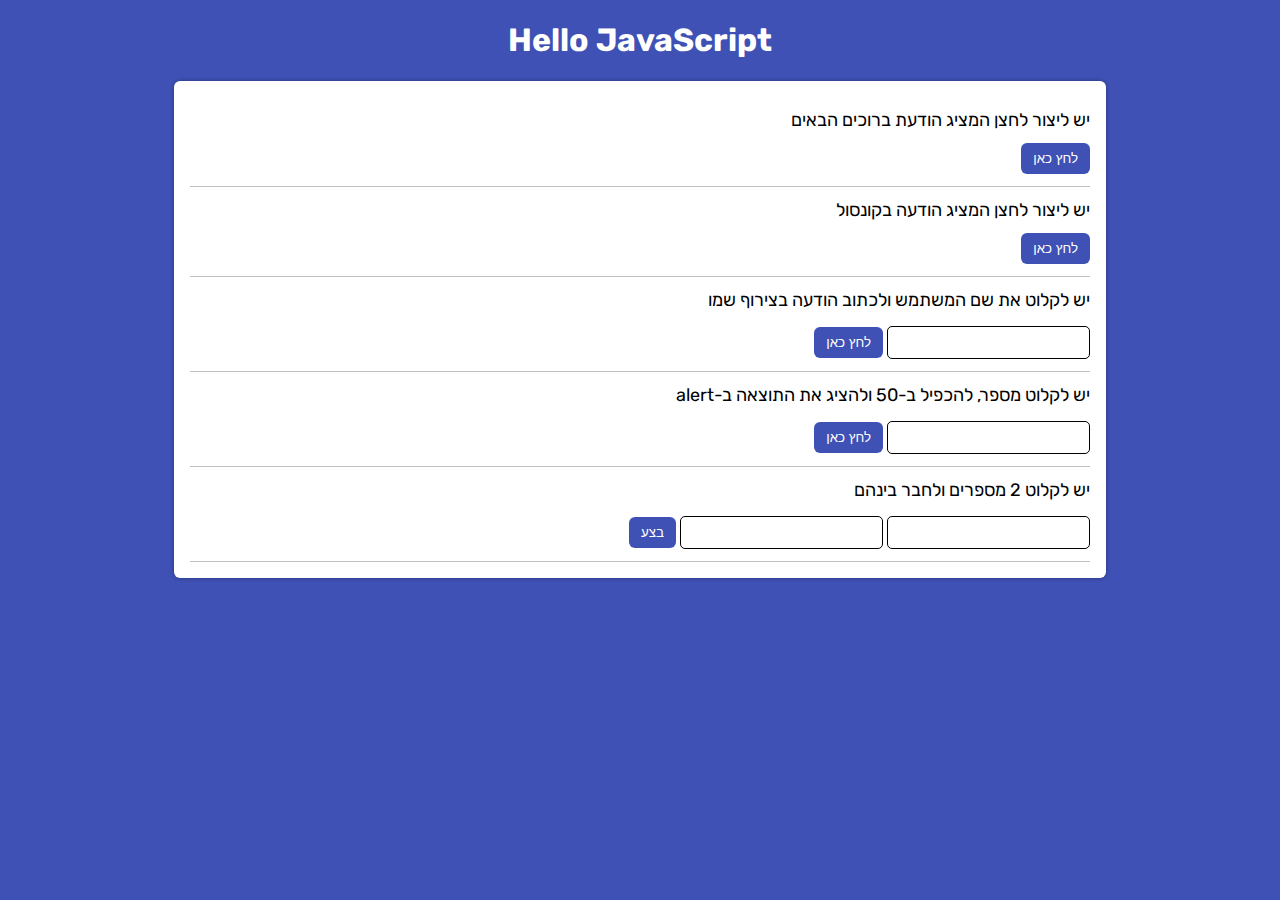
<file: lesson5/index.html>
<!DOCTYPE html>
<html>
    <head>
        <meta charset="UTF-8">
        <meta name="viewport" content="width=device-width, initial-scale=1.0">
        <link rel="stylesheet" href="style.css">
        <script src="script.js"></script>
        <title>Hello JavaScript</title>
    </head>
    <body>
        <h1>Hello JavaScript</h1>

        <div class="frame">

            <div class="task">
                <h2>יש ליצור לחצן המציג הודעת ברוכים הבאים</h2>
                <button onclick="welcome()">לחץ כאן</button>
            </div>

            <div class="task">
                <h2>יש ליצור לחצן המציג הודעה בקונסול</h2>
                <button onclick="welcome2()">לחץ כאן</button>
            </div>

            <div class="task">
                <h2>יש לקלוט את שם המשתמש ולכתוב הודעה בצירוף שמו</h2>
                <input type="text" id="userName">
                <button onclick="welcomeMessage()">לחץ כאן</button>
            </div>

            <div class="task">
                <h2>יש לקלוט מספר, להכפיל ב-50 ולהציג את התוצאה ב-alert</h2>
                <input type="number" id="num1">
                <button onclick="multi50()">לחץ כאן</button>
            </div>

            <div class="task">
                <h2>יש לקלוט 2 מספרים ולחבר בינהם</h2>
                <input type="number" id="num2">
                <input type="number" id="num3">
                <button onclick="plus()">בצע</button>
            </div>
        </div>
    </body>
</html>
</file>
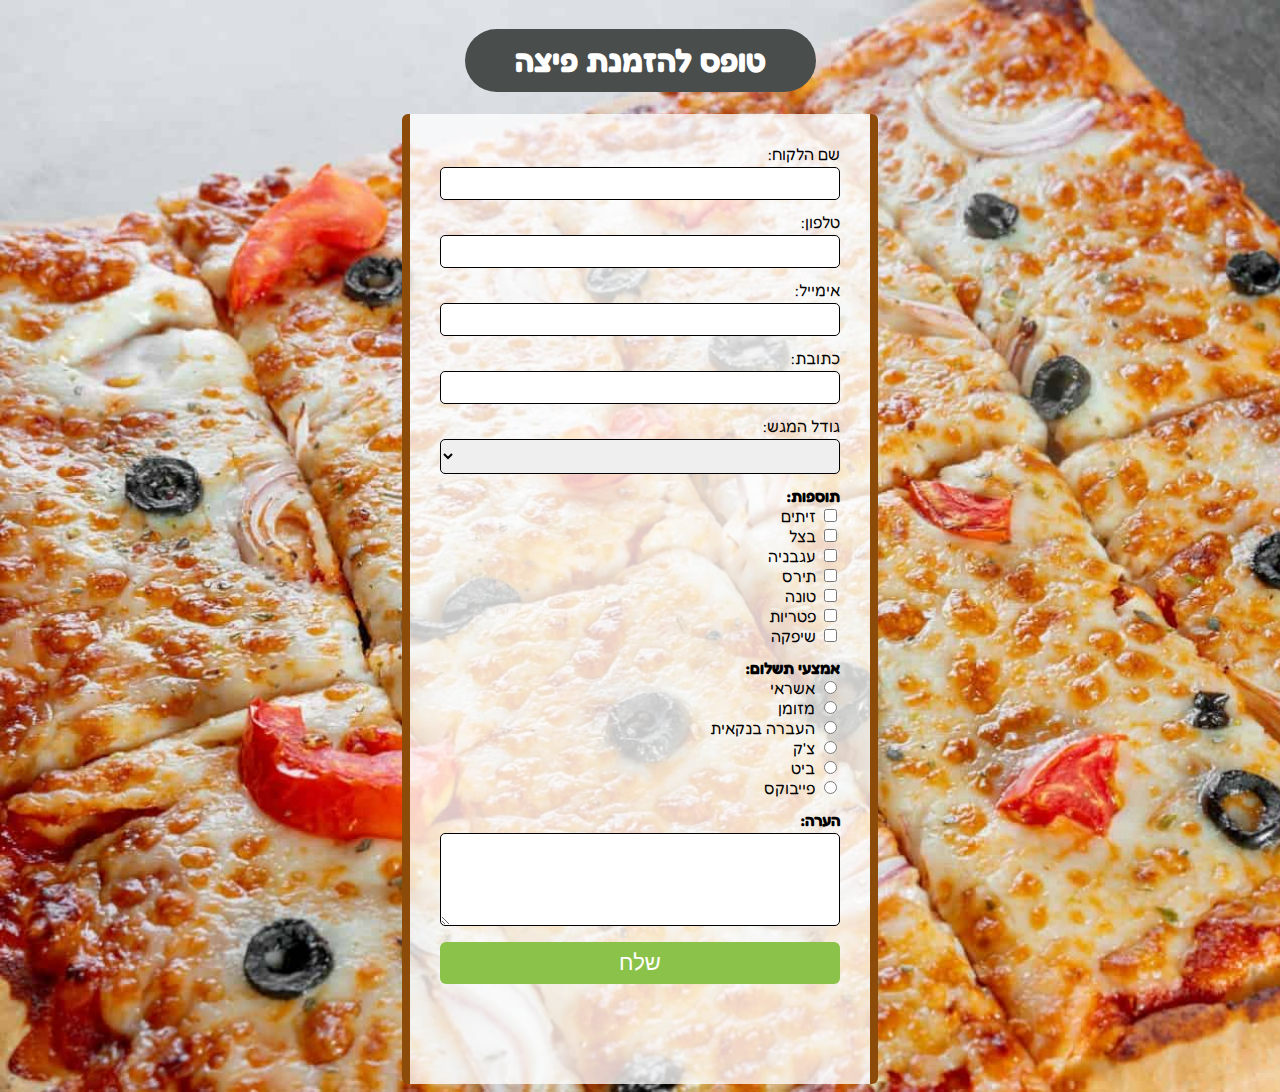
<file: lesson2/form/index.html>
<!DOCTYPE html>
<html>
    <head>
        <title>טופס</title>
        <meta charset="utf-8">
        <link rel="stylesheet" href="style.css">
    </head>

    <body>
        <h1>טופס להזמנת פיצה</h1>

        <div class="frame">
            <form action="data.html">
                <div class="field">
                    <label>
                        שם הלקוח:
                        <input type="text" required name="name" autocomplete="name">
                    </label>
                </div>

                <div class="field">
                    <label>טלפון:</label>
                    <input type="tel" required name="phone" autocomplete="tel">
                </div>

                <div class="field">
                    <label>אימייל:</label>
                    <input type="email" required name="email" autocomplete="email">
                </div>

                <div class="field">
                    <label>כתובת:</label>
                    <input type="text" name="address" autocomplete="street-address">
                </div>

                <div class="field">
                    <label>גודל המגש:</label>
                    <select required name="size">
                        <option></option>
                        <option>אישי</option>
                        <option>משפחתי</option>
                        <option>ענק</option>
                    </select>
                </div>

                <div class="field">
                    <label><b>תוספות:</b></label>
                    <label><input type="checkbox" name="olives"> זיתים</label>
                    <label><input type="checkbox" name="Onion"> בצל</label>
                    <label><input type="checkbox" name="tomato"> עגבניה</label>
                    <label><input type="checkbox" name="corn"> תירס</label>
                    <label><input type="checkbox" name="tuna"> טונה</label>
                    <label><input type="checkbox" name="mushrooms"> פטריות</label>
                    <label><input type="checkbox" name="produced"> שיפקה</label>
                </div>

                <div class="field">
                    <label><b>אמצעי תשלום:</b></label>
                    <label><input type="radio" name="payment"> אשראי</label>
                    <label><input type="radio" name="payment"> מזומן</label>
                    <label><input type="radio" name="payment"> העברה בנקאית</label>
                    <label><input type="radio" name="payment"> צ'ק</label>
                    <label><input type="radio" name="payment"> ביט</label>
                    <label><input type="radio" name="payment"> פייבוקס</label>
                </div>

                <div class="field">
                    <label><b>הערה:</b></label>
                    <textarea name="remark" id="" cols="30" rows="5"></textarea>
                </div>

                <button>שלח</button>
            </form>
        </div>
    </body>
</html>
</file>
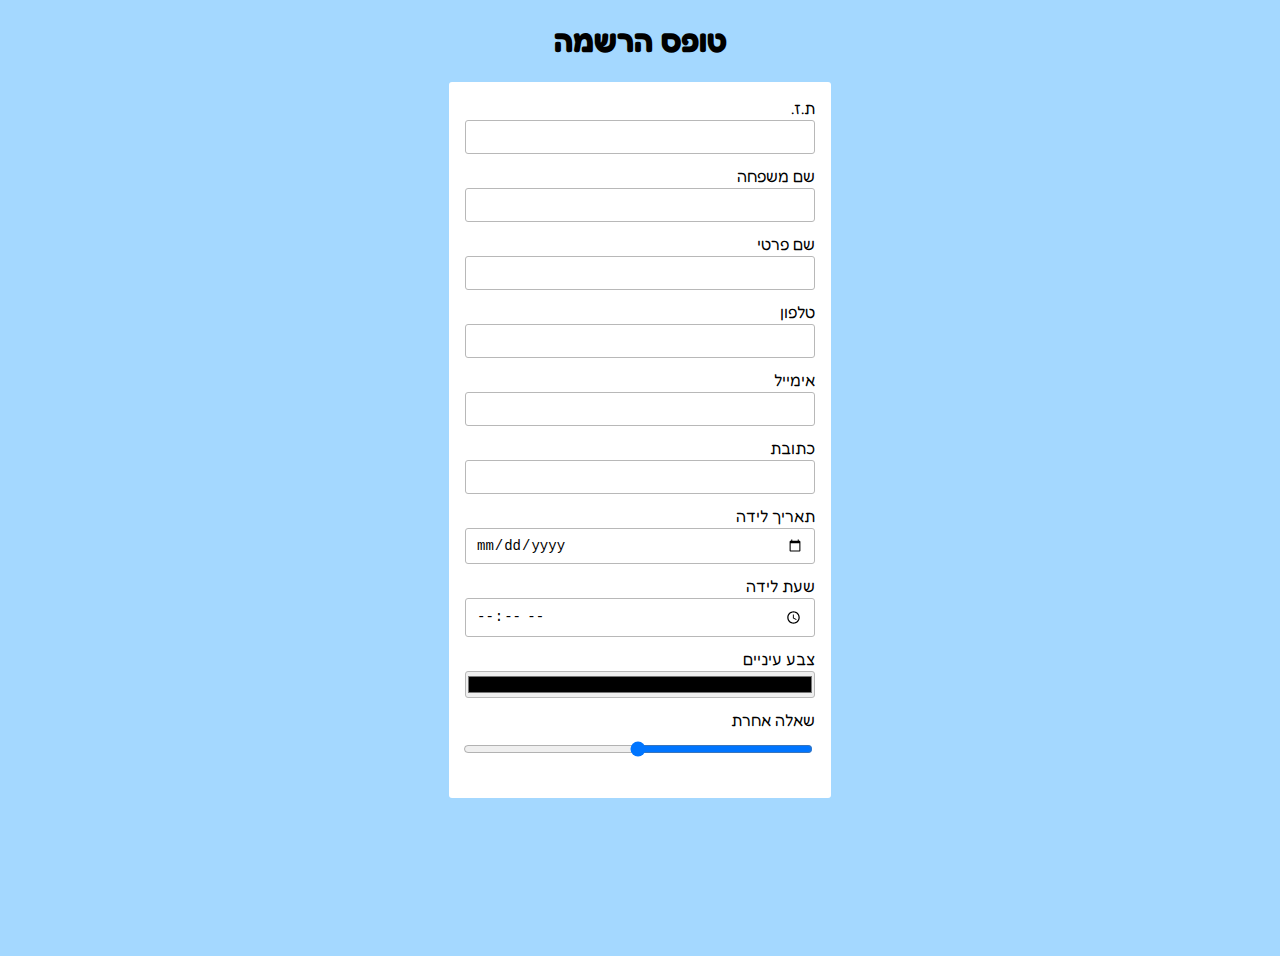
<file: lesson3/form/index.html>
<!DOCTYPE html>
<html>
    <head>
        <title>טופס</title>
        <meta charset="utf-8">
        <link rel="stylesheet" href="style.css">
    </head>

    <body>
        <h1>טופס הרשמה</h1>

        <form>
            <div class="inputFrame">
                <label>ת.ז.</label>
                <input type="number">
            </div>

            <div class="inputFrame">
                <label>שם משפחה</label>
                <input type="text">
            </div>

            <div class="inputFrame">
                <label>שם פרטי</label>
                <input type="text">
            </div>

            <div class="inputFrame">
                <label>טלפון</label>
                <input type="tel">
            </div>

            <div class="inputFrame">
                <label>אימייל</label>
                <input type="email">
            </div>

            <div class="inputFrame">
                <label>כתובת</label>
                <input type="text">
            </div>

            <div class="inputFrame">
                <label>תאריך לידה</label>
                <input type="date">
            </div>

            <div class="inputFrame">
                <label>שעת לידה</label>
                <input type="time">
            </div>

            <div class="inputFrame">
                <label>צבע עיניים</label>
                <input type="color">
            </div>

            <div class="inputFrame">
                <label>שאלה אחרת</label>
                <input type="range">
            </div>
        </form>
    </body>
</html>
</file>
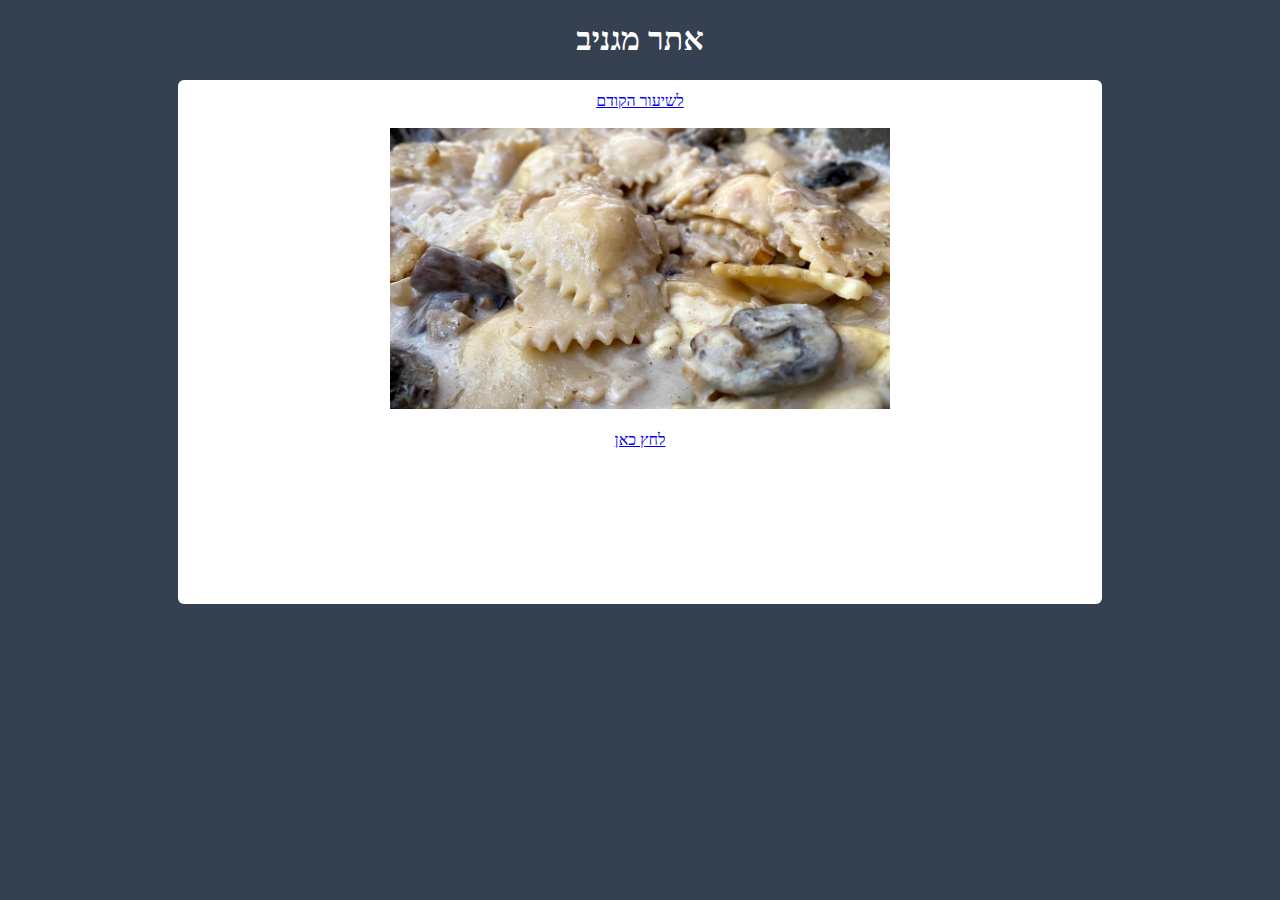
<file: lesson1/hello2.html>
<!DOCTYPE html>
<html>
    <head>
        <!-- קידוד (לא אמור להשתנות באתרים שלכם) -->
        <meta charset="utf8">
        <!-- כותרת של האתר (לא מוצג בתוך האתר) -->
        <title>אתר מגניב</title>
        <!-- קישור קובץ עיצוב -->
        <link rel="stylesheet" href="hello2.css">
    </head>

    <body>
        <!-- כותרת -->
        <h1>אתר מגניב</h1>

        <!-- בלוק -->
        <div>
            <!-- קישור -->
            <a href="hello.html">לשיעור הקודם</a>

            <!-- שורה חדשה -->
            <br><br>

            <!-- תמונה -->
            <img src="IMG_0511.jpg" alt="רביולי">

            <br><br>

            <a href="https://www.w3schools.com/html/html_links.asp" target="_blank">לחץ כאן</a>
        </div>
        
    </body>
</html>
</file>
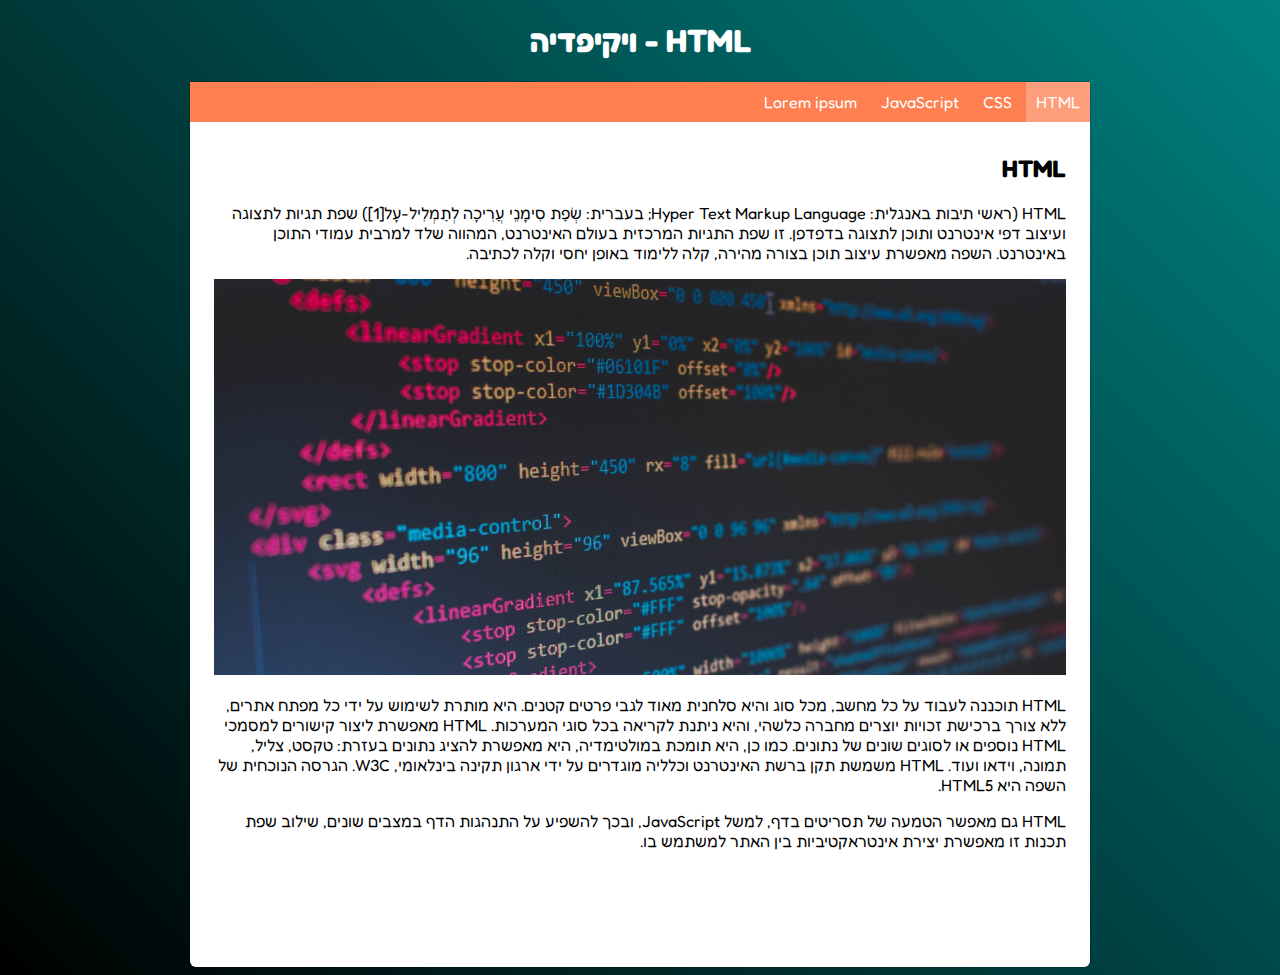
<file: lesson2/page1.html>
<!DOCTYPE html>
<html>
    <head>
        <title>דף 1</title>
        <meta charset="utf-8">
        <link rel="stylesheet" href="style.css">
    </head>

    <body>
        <h1>HTML - ויקיפדיה</h1>

        <div class="frame">
            <div class="navbar">
                <a href="page1.html" class="active">HTML</a>
                <a href="page2.html">CSS</a>
                <a href="page3.html">JavaScript</a>
                <a href="page4.html">Lorem ipsum</a>
            </div>

            <div class="innerFrame">
                <h2>HTML</h2>

                <p>HTML (ראשי תיבות באנגלית: Hyper Text Markup Language; בעברית: שְׂפַת סִימָנֵי עֲרִיכָה לְתַמְלִיל-עָל[1]) שפת תגיות לתצוגה ועיצוב דפי אינטרנט ותוכן לתצוגה בדפדפן. זו שפת התגיות המרכזית בעולם האינטרנט, המהווה שלד למרבית עמודי התוכן באינטרנט. השפה מאפשרת עיצוב תוכן בצורה מהירה, קלה ללימוד באופן יחסי וקלה לכתיבה.</p>

                <img src="image1.jpg" alt="html code">

                <p>HTML תוכננה לעבוד על כל מחשב, מכל סוג והיא סלחנית מאוד לגבי פרטים קטנים. היא מותרת לשימוש על ידי כל מפתח אתרים, ללא צורך ברכישת זכויות יוצרים מחברה כלשהי, והיא ניתנת לקריאה בכל סוגי המערכות. HTML מאפשרת ליצור קישורים למסמכי HTML נוספים או לסוגים שונים של נתונים. כמו כן, היא תומכת במולטימדיה, היא מאפשרת להציג נתונים בעזרת: טקסט, צליל, תמונה, וידאו ועוד. HTML משמשת תקן ברשת האינטרנט וכלליה מוגדרים על ידי ארגון תקינה בינלאומי, W3C. הגרסה הנוכחית של השפה היא HTML5.</p>

                <p>HTML גם מאפשר הטמעה של תסריטים בדף, למשל JavaScript, ובכך להשפיע על התנהגות הדף במצבים שונים, שילוב שפת תכנות זו מאפשרת יצירת אינטראקטיביות בין האתר למשתמש בו.</p>
            </div>
        </div>
    </body>
</html>
</file>
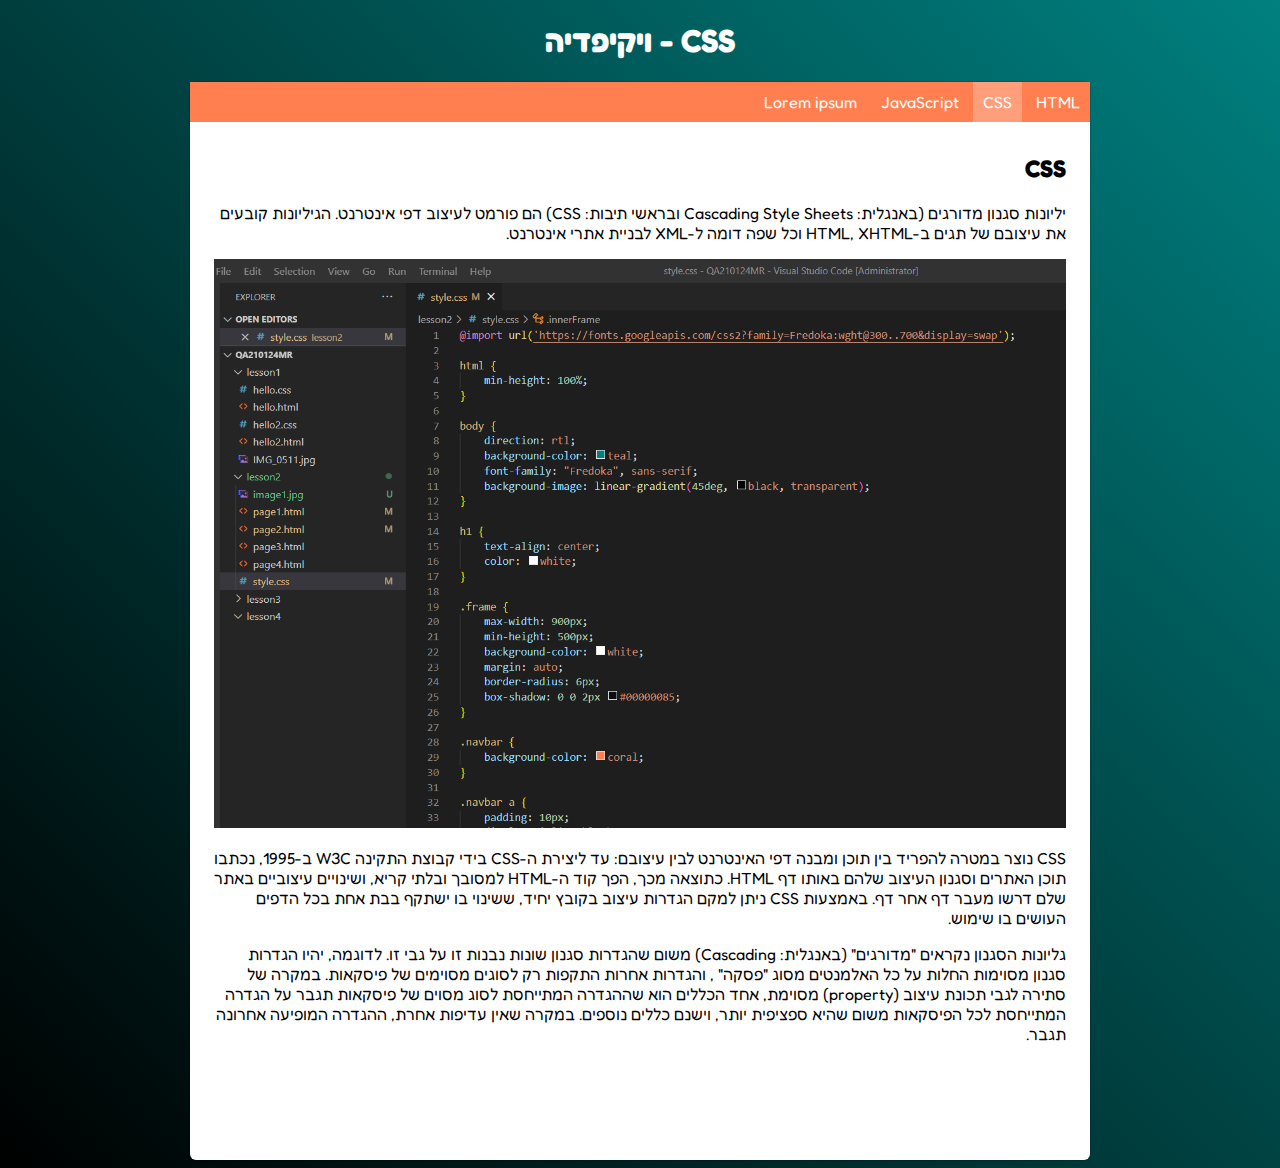
<file: lesson2/page2.html>
<!DOCTYPE html>
<html>
    <head>
        <title>דף 2</title>
        <meta charset="utf-8">
        <link rel="stylesheet" href="style.css">
    </head>

    <body>
        <h1>CSS - ויקיפדיה</h1>

        <div class="frame">
            <div class="navbar">
                <a href="page1.html">HTML</a>
                <a href="page2.html" class="active">CSS</a>
                <a href="page3.html">JavaScript</a>
                <a href="page4.html">Lorem ipsum</a>
            </div>

            <div class="innerFrame">
                <h2>CSS</h2>

                <p>יליונות סגנון מדורגים (באנגלית: Cascading Style Sheets ובראשי תיבות: CSS) הם פורמט לעיצוב דפי אינטרנט. הגיליונות קובעים את עיצובם של תגים ב-HTML, XHTML וכל שפה דומה ל-XML לבניית אתרי אינטרנט.</p>
                
                <img src="image2.png" alt="html code">

                <p>CSS נוצר במטרה להפריד בין תוכן ומבנה דפי האינטרנט לבין עיצובם: עד ליצירת ה-CSS בידי קבוצת התקינה W3C ב-1995, נכתבו תוכן האתרים וסגנון העיצוב שלהם באותו דף HTML. כתוצאה מכך, הפך קוד ה-HTML למסובך ובלתי קריא, ושינויים עיצוביים באתר שלם דרשו מעבר דף אחר דף. באמצעות CSS ניתן למקם הגדרות עיצוב בקובץ יחיד, ששינוי בו ישתקף בבת אחת בכל הדפים העושים בו שימוש.</p>

                <p>גליונות הסגנון נקראים "מדורגים" (באנגלית: Cascading) משום שהגדרות סגנון שונות נבנות זו על גבי זו. לדוגמה, יהיו הגדרות סגנון מסוימות החלות על כל האלמנטים מסוג "פסקה" , והגדרות אחרות התקפות רק לסוגים מסוימים של פיסקאות. במקרה של סתירה לגבי תכונת עיצוב (property) מסוימת, אחד הכללים הוא שההגדרה המתייחסת לסוג מסוים של פיסקאות תגבר על הגדרה המתייחסת לכל הפיסקאות משום שהיא ספציפית יותר, וישנם כללים נוספים. במקרה שאין עדיפות אחרת, ההגדרה המופיעה אחרונה תגבר.</p>

            </div>
        </div>
    </body>
</html>
</file>
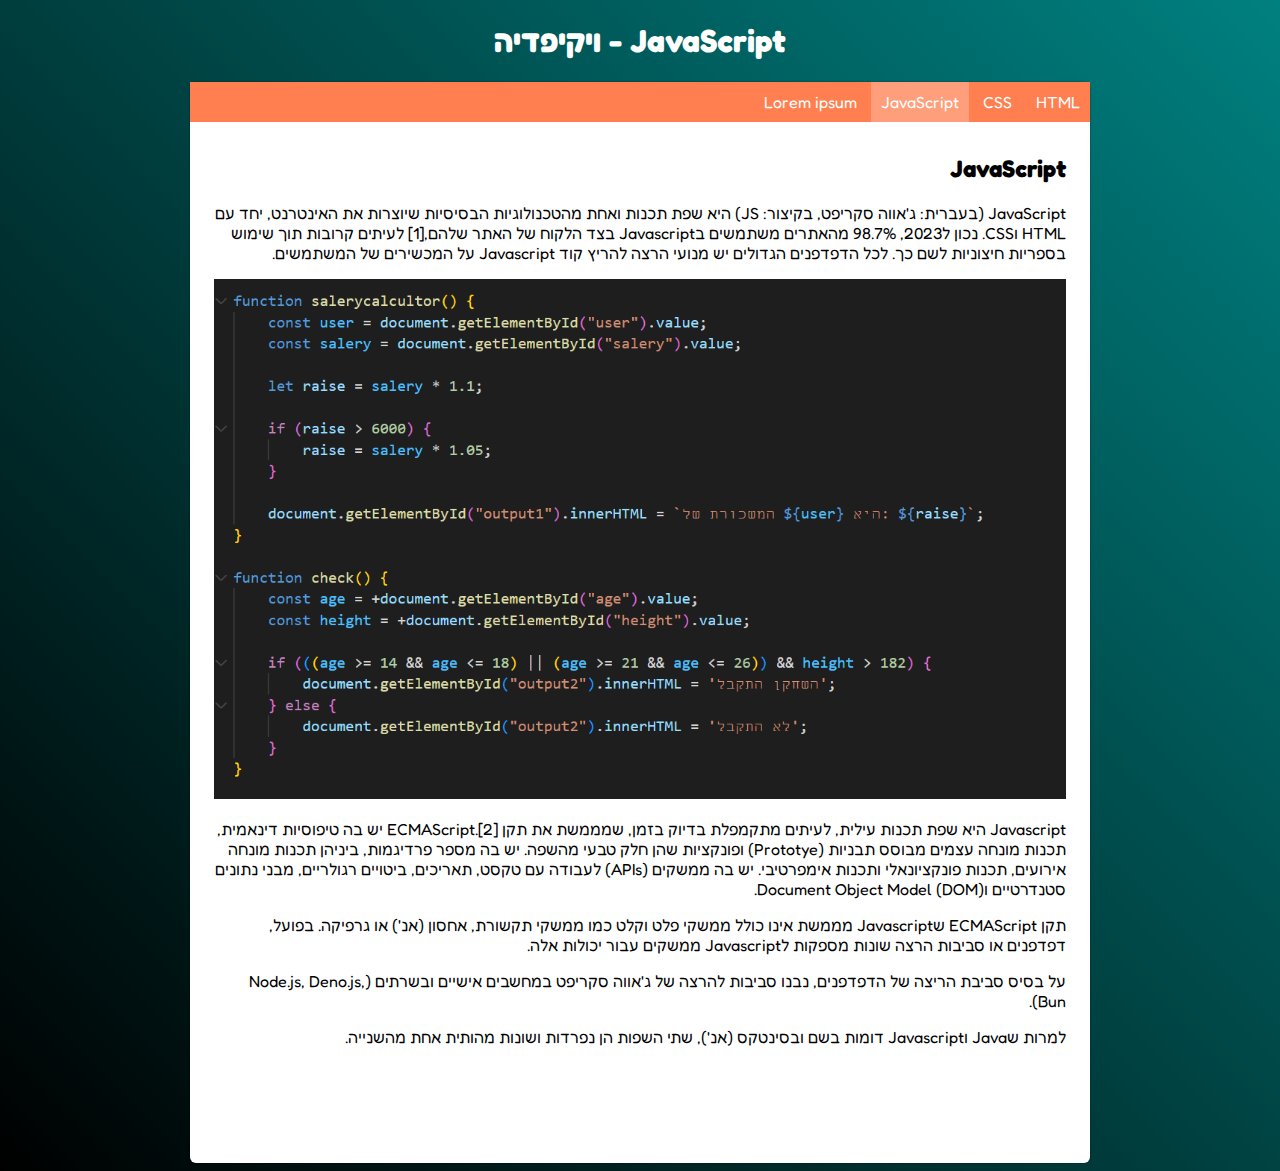
<file: lesson2/page3.html>
<!DOCTYPE html>
<html>
    <head>
        <title>דף 3</title>
        <meta charset="utf-8">
        <link rel="stylesheet" href="style.css">
    </head>

    <body>
        <h1>JavaScript - ויקיפדיה</h1>

        <div class="frame">
            <div class="navbar">
                <a href="page1.html">HTML</a>
                <a href="page2.html">CSS</a>
                <a href="page3.html" class="active">JavaScript</a>
                <a href="page4.html">Lorem ipsum</a>
            </div>

            <div class="innerFrame">
                <h2>JavaScript</h2>

                <p>JavaScript (בעברית: ג'אווה סקריפט, בקיצור: JS) היא שפת תכנות ואחת מהטכנולוגיות הבסיסיות שיוצרות את האינטרנט, יחד עם HTML וCSS. נכון ל2023, 98.7% מהאתרים משתמשים בJavascript בצד הלקוח של האתר שלהם,[1] לעיתים קרובות תוך שימוש בספריות חיצוניות לשם כך. לכל הדפדפנים הגדולים יש מנועי הרצה להריץ קוד Javascript על המכשירים של המשתמשים.</p>

                <img src="image3.png" alt="JavaScript">

                <p>Javascript היא שפת תכנות עילית, לעיתים מתקמפלת בדיוק בזמן, שמממשת את תקן ECMAScript.[2] יש בה טיפוסיות דינאמית, תכנות מונחה עצמים מבוסס תבניות (Prototye) ופונקציות שהן חלק טבעי מהשפה. יש בה מספר פרדיגמות, ביניהן תכנות מונחה אירועים, תכנות פונקציונאלי ותכנות אימפרטיבי. יש בה ממשקים (APIs) לעבודה עם טקסט, תאריכים, ביטויים רגולריים, מבני נתונים סטנדרטיים וDocument Object Model (DOM).</p>

                <p>תקן ECMAScript שJavascript מממשת אינו כולל ממשקי פלט וקלט כמו ממשקי תקשורת, אחסון (אנ') או גרפיקה. בפועל, דפדפנים או סביבות הרצה שונות מספקות לJavascript ממשקים עבור יכולות אלה.</p>

                <p>על בסיס סביבת הריצה של הדפדפנים, נבנו סביבות להרצה של ג'אווה סקריפט במחשבים אישיים ובשרתים (Node.js, Deno.js, Bun).</p>

                <p>למרות שJava וJavascript דומות בשם ובסינטקס (אנ'), שתי השפות הן נפרדות ושונות מהותית אחת מהשנייה.</p>
            </div>
        </div>
    </body>
</html>
</file>
<file: lesson5/style.css>
@import url('https://fonts.googleapis.com/css2?family=Rubik:wght@300;600;700;900&display=swap');

body {
    direction: rtl;
    font-family: 'Rubik', sans-serif;
    background-color: #3f51b5;
}

h1 {
    color: white;
    text-align: center;
}

.frame {
    width: 80%;
    max-width: 900px;
    min-height: 300px;
    background-color: white;
    margin: auto;
    border-radius: 6px;
    padding: 16px;
    box-shadow: 0 0 4px #00000059;
}

.task {
    border-bottom: 1px solid #c1c1c1;
    padding-bottom: 12px;
}

h2 {
    font-size: 18px;
    font-weight: normal;
    padding: 12px 0;
    margin: 0px;
}

button {
    background-color: #3f51b5;
    color: white;
    padding: 8px 12px;
    border-radius: 6px;
    border: none;
}

button:hover {
    background-color: #a784e3;
}

input, select {
    border: 1px solid;
    padding: 8px 12px;
    border-radius: 5px;
    margin-top: 3px;
}
</file>
<file: lesson2/form/style.css>
@import url('https://fonts.googleapis.com/css2?family=Fredoka:wght@300..700&display=swap');

body {
    direction: rtl;
    font-family: "Fredoka", sans-serif;
    background-image: url(pizza.jpg);
    background-size: cover;
    background-repeat: no-repeat;
    text-align: center;
}

h1 {
    text-align: center;
    color: white;
    background-color: #494d4c;
    padding: 12px 50px;
    display: inline-block;
    border-radius: 51px;
}

.frame {
    max-width: 400px;
    min-height: 500px;
    background-color: #ffffffc7;
    margin: auto;
    border-radius: 6px;
    border: 8px solid #8d4b09;
    border-top: 0;
    border-bottom: 0;
    text-align: right;
    padding: 30px;
    padding-bottom: 100px;
}

.field {
    margin-bottom: 12px;
}

input,
select,
textarea {
    border: 1px solid black;
    padding: 8px 12px;
    border-radius: 5px;
    margin-top: 3px;
    width: 100%;
    box-sizing: border-box;
}

label {
    display: block;
}

input[type=checkbox],
input[type=radio] {
    display: initial;
    width: initial;
}

button {
    background-color: #8bc34a;
    color: white;
    padding: 8px 12px;
    border-radius: 6px;
    border: none;
    width: 100%;
    font-size: 22px;
}

button:hover {
    background-color: #a4d967;
}
</file>
<file: lesson3/form/style.css>
@import url('https://fonts.googleapis.com/css2?family=Fredoka:wght@300..700&display=swap');

body {
    direction: rtl;
    font-family: "Fredoka", sans-serif;
    background-color: #a4d8ff;
    padding-bottom: 150px;
}

h1 {
    text-align: center;
}

form {
    max-width: 350px;
    min-height: 400px;
    background-color: white;
    margin: auto;
    padding: 16px;
    border-radius: 3px;
}

.inputFrame {
    margin-bottom: 12px;
}

label {
    display: block;
}

input {
    width: 100%;
    box-sizing: border-box;
    padding: 8px 10px;
    font-size: 14px;
    margin-top: 2px;
    border-radius: 3px;
    border: 1px solid #b8b8b8;
}

input[type=color] {
    padding: 0;
}
</file>
<file: lesson1/hello2.css>
body {
    /* כיוון האתר */
    direction: rtl;
    /* רקע האתר */
    background-color: #354050;
}

h1 {
    /* מרכוז הטקסט */
    text-align: center;
    /* צבע הטקסט */
    color: white;
}

div {
    /* רוחב */
    width: 900px;
    /* מקסימום רוחב */
    max-width: 90%;
    /* רקע */
    background-color: white;
    /* עיגול קצוות */
    border-radius: 6px;
    /* ריווח פנימי */
    padding: 12px;
    /* מרכוז טקסט */
    text-align: center;
    /* ריווח אוטמטי (לצורך מרכוז אלמנטים) */
    margin: auto;
    /* מינימום גובה של האלמנט */
    min-height: 500px;
}

img {
    /* רוחב */
    width: 500px;
}
</file>
<file: lesson2/style.css>
@import url('https://fonts.googleapis.com/css2?family=Fredoka:wght@300..700&display=swap');

html {
    min-height: 100%;
}

body {
    direction: rtl;
    background-color: teal;
    font-family: "Fredoka", sans-serif;
    background-image: linear-gradient(45deg, black, transparent);
}

h1 {
    text-align: center;
    color: white;
}

.frame {
    max-width: 900px;
    min-height: 500px;
    background-color: white;
    margin: auto;
    border-radius: 6px;
    box-shadow: 0 0 2px #00000085;
}

.navbar {
    background-color: coral;
}

.navbar a {
    padding: 10px;
    display: inline-block;
    color: white;
    text-decoration: none;
}

.navbar a:hover {
    background-color: #ffffff3e;
}

.active {
    background-color: #ffffff3e;
}

.innerFrame {
    padding: 12px 24px;
    padding-bottom: 100px;
}

img {
    width: 100%;
}
</file>
